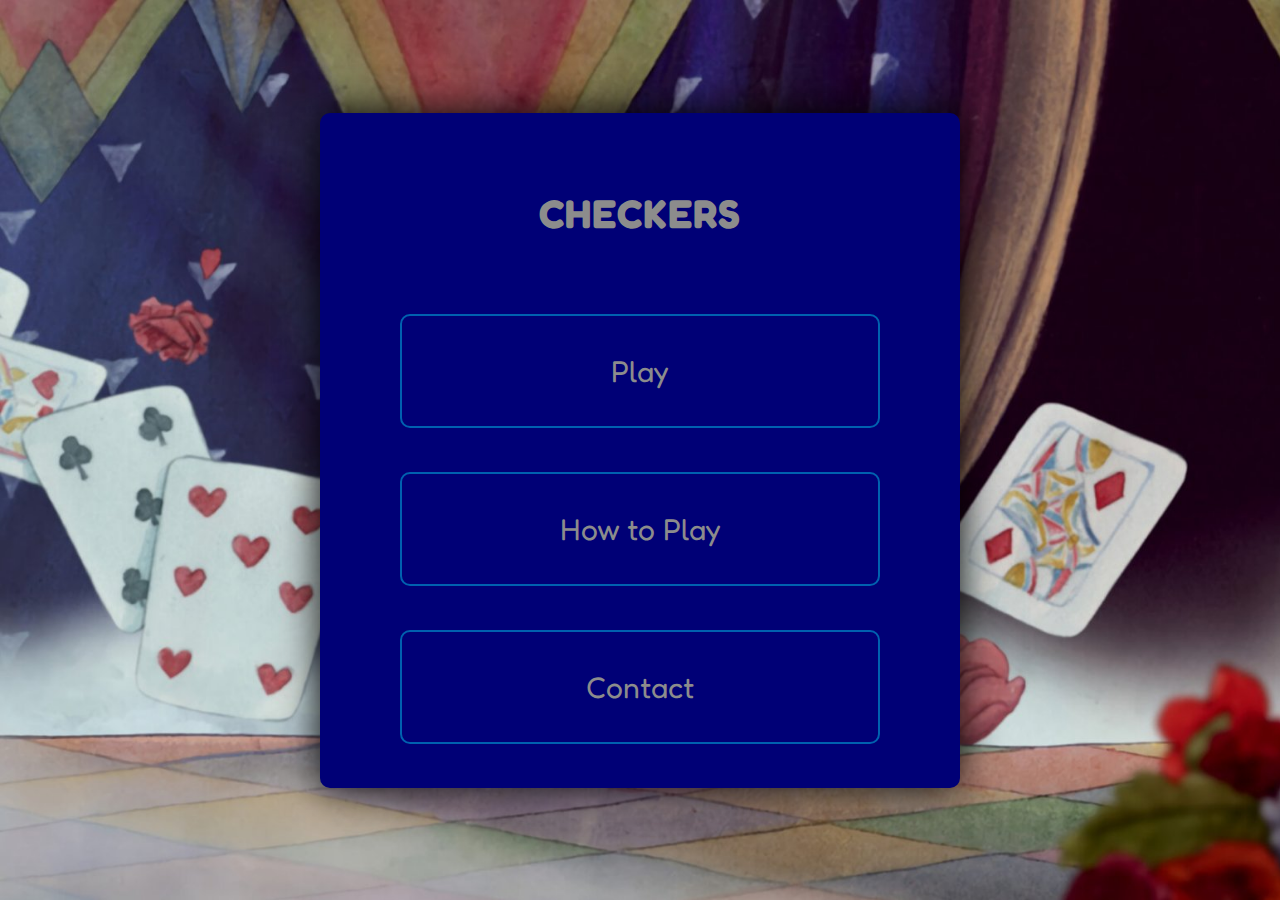
<file: index.html>
<!DOCTYPE html>
<html lang="en">
<head>
    <meta charset="UTF-8">
    <meta http-equiv="X-UA-Compatible" content="IE=edge">
    <meta name="viewport" content="width=device-width, initial-scale=1.0">
    <title>Checkers</title>
    <link rel="stylesheet" type="text/css" href="css/menu.css">
    
</head>
<body>
    <section id="menu">
        <div class="menu">
            <h1 class="title">CHECKERS</h1>
            <a href="game.html" class="btn-menu" type="button">Play</a>
            <a href="rules.html" class="btn-menu" type="button">How to Play</a>
            <a href="register.html" class="btn-menu" type="button">Contact</a>
        </div>
    </section>
</body>
</html>
</file>
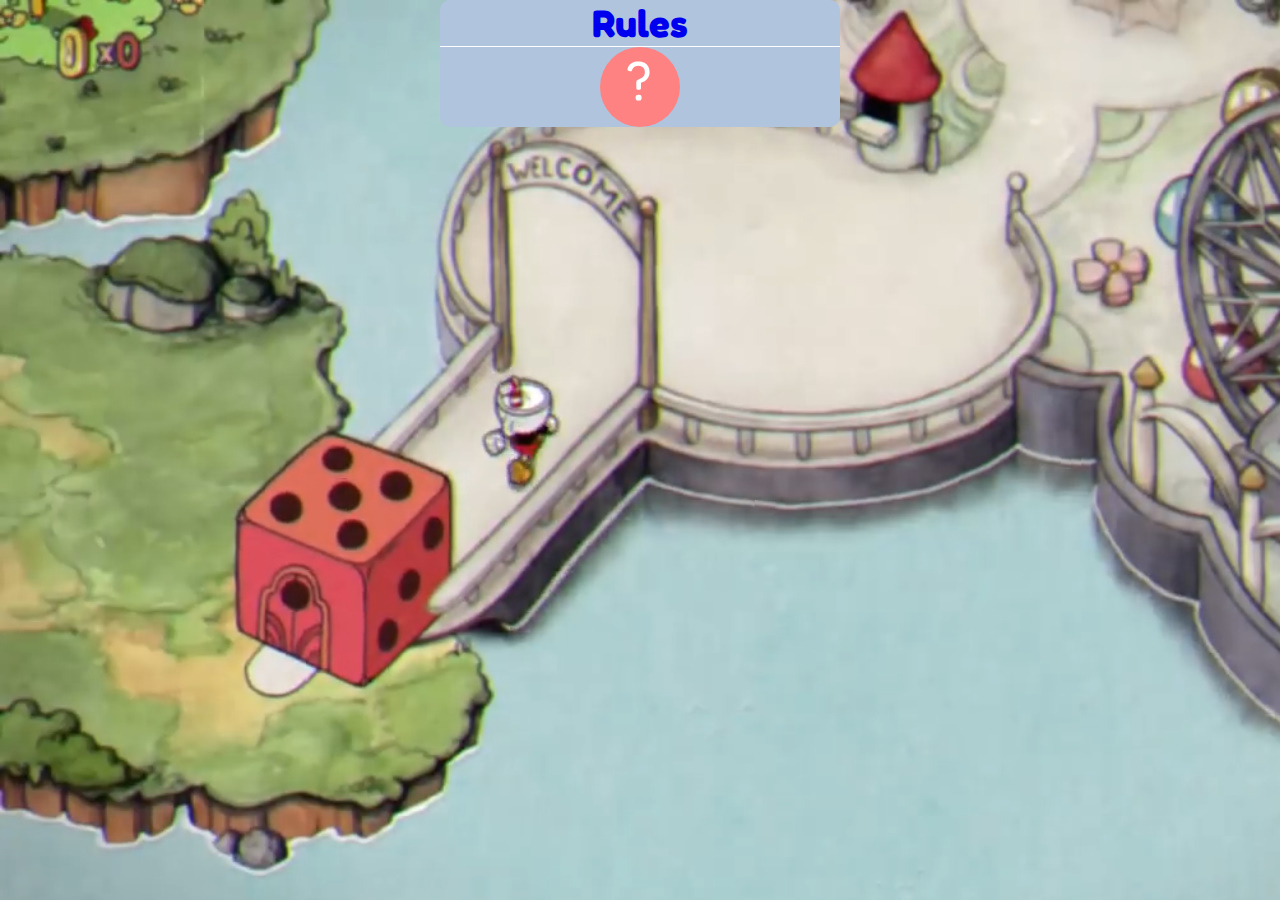
<file: rules.html>
<!DOCTYPE html>
<html lang="en">
<head>
    <meta charset="UTF-8">
    <meta http-equiv="X-UA-Compatible" content="IE=edge">
    <meta name="viewport" content="width=device-width, initial-scale=1.0">
    <title>Rules</title>
    <link rel="stylesheet" type="text/css" href="css/rules.css">
</head>
<body>
    <div id="wrap">
        <div id="header">
          <h1 class="center"><a href="https://www.minidamas.com/que-son-las-damas" class="btn-menu" type="button">Rules</a></h1>
          <div id="instructions">          
            <div id="winNum">?
              
            </div>
          </div>
        </div>
        <div class="center">        
          <p><span id="roll"></span></p>
         
          
        </div>
      </div>
</body>
</html>
</file>
<file: css/menu.css>
@import url('https://fonts.googleapis.com/css2?family=Fredoka+One&display=swap');
@import url('https://fonts.googleapis.com/css2?family=Fredoka+One&family=Montserrat:ital,wght@0,100;0,200;0,300;0,400;0,500;0,600;0,700;0,800;0,900;1,100;1,200;1,300;1,400;1,500;1,600;1,700;1,800;1,900&display=swap');
/* General */
* {
    margin: 0;
    padding: 0;
    box-sizing: border-box;
    font-family: 'Fredoka One', cursive;
}

/* Menu Section */
#menu {
    display: flex;
    flex-direction: column;
    align-items: center;
    justify-content: space-evenly;
    height: 100vh;
    width: 100%;
    background: url(../images/background.jpg);
    background-size: cover;
}

.menu {
    display: flex;
    flex-direction: column;
    align-items: center;
    justify-content: space-evenly;
    width: 50%;
    height: 75%;
    background: #000076;
    border-radius: 10px;
    box-shadow: 0 0 40px #000000;
}

.menu .title {
    display: flex;
    align-items: center;
    justify-content: center;
    width: 70%;
    height: 17%;
    color: #8c8c8c;
    font-size: 40px;
    font-weight: bold;
    letter-spacing: 1px;
}

.menu .btn-menu {
    display: flex;
    align-items: center;
    justify-content: center;
    width: 75%;
    height: 17%;
    background: transparent;
    color: #8c8c8c;
    font-size: 30px;
    cursor: pointer;
    border: 2px solid #0061af;
    border-radius: 10px;
    text-decoration: none;
    outline: none;
    transition: all 0.8s;
}

.menu .btn-menu:hover {
    width: 85%;
    background: #e89eab;
    color: #ffffff;
}





@media screen and (max-width: 650px) {
    .menu {
        width: 70%;
    }

    .menu .title {
        font-size: 35px;
    }

    .menu .btn-menu {
        font-size: 25px;
    }
}
</file>
<file: css/rules.css>
@import url('https://fonts.googleapis.com/css2?family=Fredoka+One&display=swap');
@import url('https://fonts.googleapis.com/css2?family=Fredoka+One&family=Montserrat:ital,wght@0,100;0,200;0,300;0,400;0,500;0,600;0,700;0,800;0,900;1,100;1,200;1,300;1,400;1,500;1,600;1,700;1,800;1,900&display=swap');

* {
  margin: 0;
  padding: 0;
  box-sizing: border-box;
  font-family: 'Fredoka One', cursive;
}
body {
   
    
    font-size: 1.2em;
    background: url("../images/rules.jpg");
    
  }
  
  h1 {
   
    margin: 0;
  }
  
  h2 {
    font-size: 2.2em;
  }
  
  a {
    text-decoration: none;
  }
  
  #wrap {
    width: 400px;
    margin: 0 auto;
  }
  
  #header {
    background-color: lightsteelblue;
    color: #212529;
    border-radius: 10px;
    
  }
  
  #instructions {
    font-size: 1.1em;
    font-family: 'Luckiest Guy', cursive;
    letter-spacing: .1em;
    border-top: 1px solid white;
  }
  
  .center {
    text-align: center;
  }
  
  .resize {
    width: 175px;
  }
  
  .left-align {
    text-align: left;
  }
  
  #winNum {
    text-align: center;
    margin: 0 auto;
    background-color: #ff8282;
    width: 80px;
    height: 80px;
    border-radius: 100px;
    font-size: 2.6em;
    color: white;
  }
  
  #footer {
    border-top: 1px solid black;
    margin-top: 50px;
  }
  
  i {
    padding-top: 20px;
  }

  @media screen and (max-width: 650px) {
      
  #header {
    background-color: lightsteelblue;
    color: #212529;
   
    border-radius: 10px;
    
  }
  body {
    font-family: 'Sigmar One', cursive;
    font-size: 1.2em;
    background: url("../images/rules.jpg");
    
  }

  }
</file>
